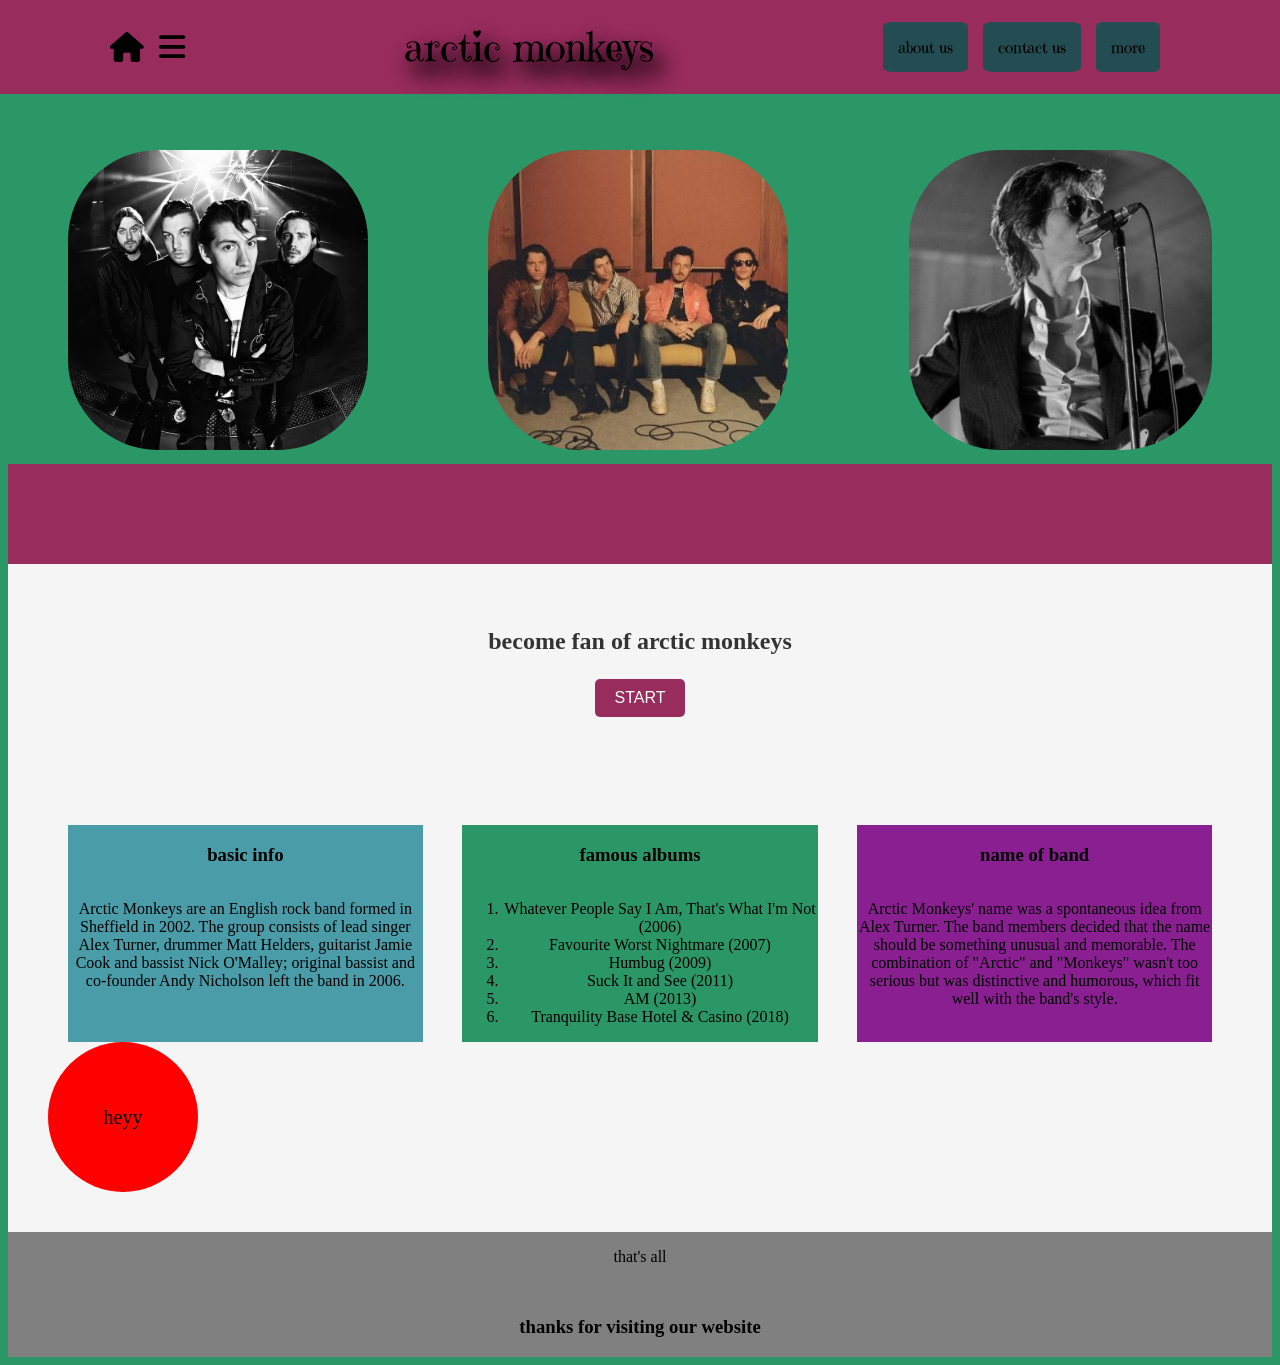
<file: index.html>
<html>

<head>
  <meta name="viewport" content="width=device-width, initial-scale=1.0">
  <meta name="author" content="luka khamashuridze">
  <meta name="description" content="become fan of arctic monkeys and live happy for the rest of your life">
  <link rel="stylesheet" href="https://cdnjs.cloudflare.com/ajax/libs/font-awesome/6.7.2/css/all.min.css"
    integrity="sha512-Evv84Mr4kqVGRNSgIGL/F/aIDqQb7xQ2vcrdIwxfjThSH8CSR7PBEakCr51Ck+w+/U6swU2Im1vVX0SVk9ABhg=="
    crossorigin="anonymous" referrerpolicy="no-referrer" />
  <link rel="stylesheet" href="style.css">
  <style>
    @import url('https://fonts.googleapis.com/css2?family=Emilys+Candy&display=swap');
  </style>
</head>

<body>
  <header>
    <div class="header">
      <div class="icons">
        <a href="index.html"><i class="fa-solid fa-house" id="houseicon"></i></a>
        <i class="fa-solid fa-bars" id="baricon"></i>
      </div>
      <div class="pagename">
        <p>arctic monkeys</p>
      </div>
      <div class="settings">
        <a href="aboutus.html" id="aus">about us</a>
        <a href="contactus.html" id="cus">contact us</a>
        <a href="more.html" id="more">more</a>
      </div>
    </div>
    <br>
    <br>
    <br>
    <br>
    <div class="images">
      <img src="download (1).jpg">
      <img src="Artic Monkeys.jpg">
      <img src="alex _artic monkeys.jpg">
    </div>
  </header>

  <main>
    <div class="uppermain">
      <div class="fantxt">
        <p>become fan of arctic monkeys</p>
        <a href="fanbtn.html"><button class="fan-btn">START</button></a>
      </div>
      <br>
      <br>
      <br>
      <br>
      <br>
      <br>
      <div class="questions">
        <div class="Q1">
          <h3>basic info</h3>
          <p>Arctic Monkeys are an English rock band formed in Sheffield in 2002. The group consists of lead singer Alex
            Turner, drummer Matt Helders, guitarist Jamie Cook and bassist Nick O'Malley; original bassist and
            co-founder Andy Nicholson left the band in 2006.</p>
        </div>
        <div class="albums">
          <h3>famous albums</h3>
          <ol>
            <li>Whatever People Say I Am, That's What I'm Not (2006)</li>
            <li>Favourite Worst Nightmare (2007)</li>
            <li>Humbug (2009)</li>
            <li>Suck It and See (2011)</li>
            <li>AM (2013)</li>
            <li>Tranquility Base Hotel & Casino (2018)</li>
          </ol>
        </div>
        <div class="bandname">
          <h3>name of band</h3>
          <p>Arctic Monkeys' name was a spontaneous idea from Alex Turner. The band members decided that the name should
            be something unusual and memorable. The combination of "Arctic" and "Monkeys" wasn't too serious but was
            distinctive and humorous, which fit well with the band's style.</p>
        </div>
      </div>
      <div class="ball">heyy</div>
  </main>
  <footer>
    <div class="footertxt">
      <p>that's all</p>
      <h3>thanks for visiting our website</h3>
    </div>
  </footer>
</body>

</html>
</file>
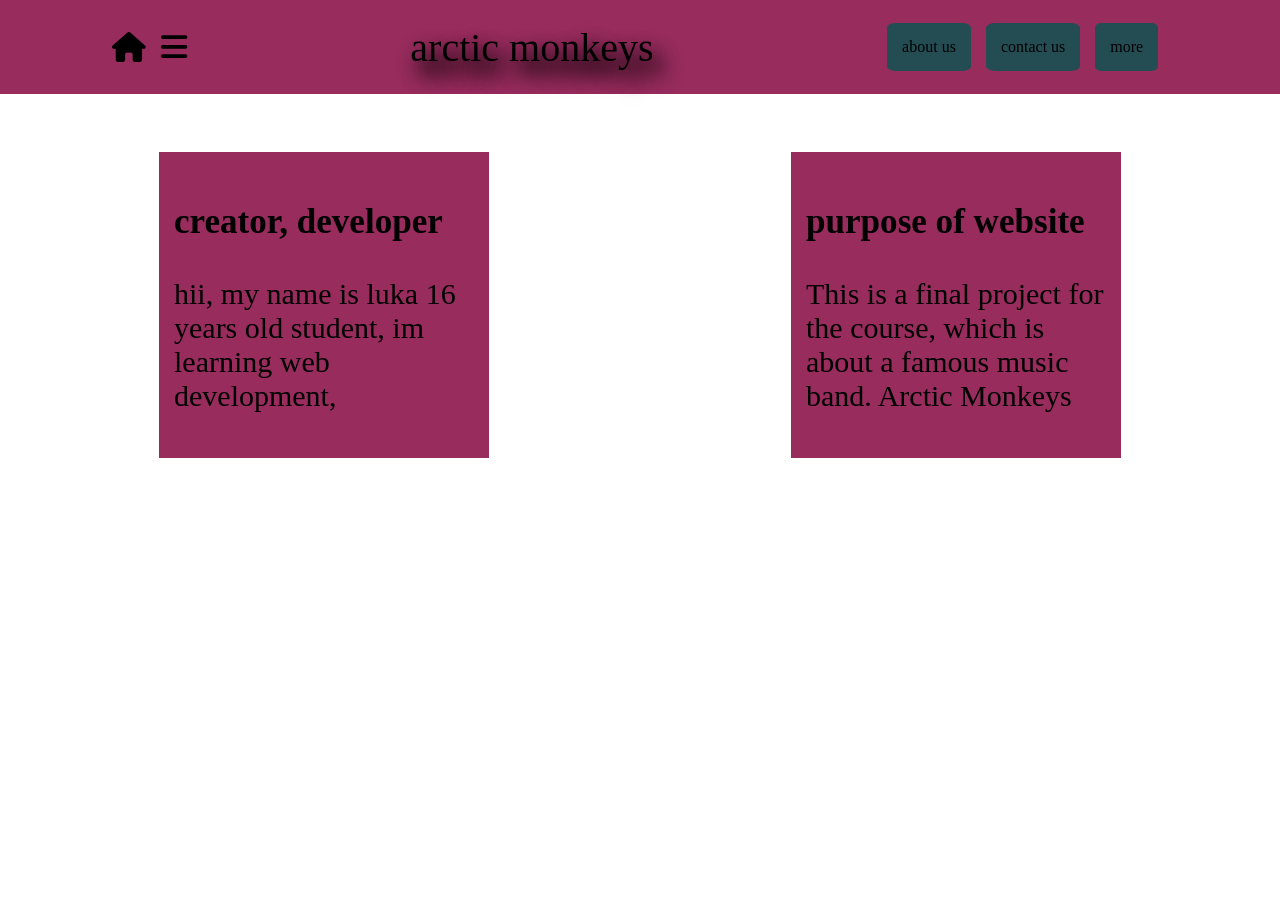
<file: aboutus.html>
<html>

<head>
    <link rel="stylesheet" href="https://cdnjs.cloudflare.com/ajax/libs/font-awesome/6.7.2/css/all.min.css"
        integrity="sha512-Evv84Mr4kqVGRNSgIGL/F/aIDqQb7xQ2vcrdIwxfjThSH8CSR7PBEakCr51Ck+w+/U6swU2Im1vVX0SVk9ABhg=="
        crossorigin="anonymous" referrerpolicy="no-referrer" />
    <style>
        .header {
            background-color: #972c5d;
            position: absolute;
            left: 0%;
            right: 0%;
            top: 0%;
            max-height: 90px;
            position: fixed;
            display: flex;
            flex-direction: row;
            justify-content: space-around;
            align-items: center;
            max-height: 94px;
            font-family: "Emilys Candy", serif;
            font-weight: 400;
            font-style: normal;
        }

        .icons {
            display: flex;
            flex-direction: row;
            align-items: center;
            gap: 15px;
            height: 94;
        }

        #houseicon {
            font-size: 30px;
            color: black;
        }

        #baricon {
            font-size: 30px;
            color: black;
        }

        .pagename {
            font-size: 40px;
            display: flex;
            align-items: center;
            justify-content: center;
            text-shadow: 5px 10px 20px black, 11px 15px 20px black;
        }

        .settings {
            display: flex;
            align-items: center;
            gap: 15px;
            text-decoration: none;
            color: black;
            border-radius: 5%;
            padding: 10px;
        }

        #aus {
            text-decoration: none;
            background-color: #244d53;
            padding: 15px;
            border-radius: 10%;
            color: black;
        }

        #aus:hover {
            background-color: #499ca8;
            box-shadow: 5px 10px 20px black, 11px 15px 20px black;
        }

        #cus {
            text-decoration: none;
            background-color: #244d53;
            padding: 15px;
            border-radius: 10%;
            color: black;
        }

        #cus:hover {
            background-color: #499ca8;
            box-shadow: 5px 10px 20px black, 11px 15px 20px black;
        }

        #more {
            text-decoration: none;
            background-color: #244d53;
            padding: 15px;
            border-radius: 10%;
            color: black;
        }

        #more:hover {
            background-color: #499ca8;
            box-shadow: 5px 10px 20px black, 11px 15px 20px black;
        }

        .aboutme {
            background-color: #972c5d;
            width: 300px;
            padding: 15px;
            font-size: 30px;
        }

        .goal {
            background-color: #972c5d;
            width: 300px;
            padding: 15px;
            font-size: 30px;
        }

        .aboutus {
            display: flex;
            flex-direction: row;
            justify-content: space-around;
        }
    </style>
</head>

<body>
    <div class="header">
        <div class="icons">
            <a href="index.html"><i class="fa-solid fa-house" id="houseicon"></i></a>
            <i class="fa-solid fa-bars" id="baricon"></i>
        </div>
        <div class="pagename">
            <p>arctic monkeys</p>
        </div>
        <div class="settings">
            <a href="aboutus.html" id="aus">about us</a>
            <a href="contactus.html" id="cus">contact us</a>
            <a href="more.html" id="more">more</a>
        </div>
    </div>
    <br>
    <br>
    <br>
    <br>
    <br>
    <br>
    <br>
    <br>
    <div class="aboutus">
        <div class="aboutme">
            <h3>creator, developer</h3>
            <p>hii, my name is luka 16 years old student,
                im learning web development,
            </p>
        </div>
        <div class="goal">
            <h3>purpose of website</h3>
            <p>This is a final project for the course, which is about a famous music band.
                Arctic Monkeys</p>
        </div>
    </div>
</body>

</html>
</file>
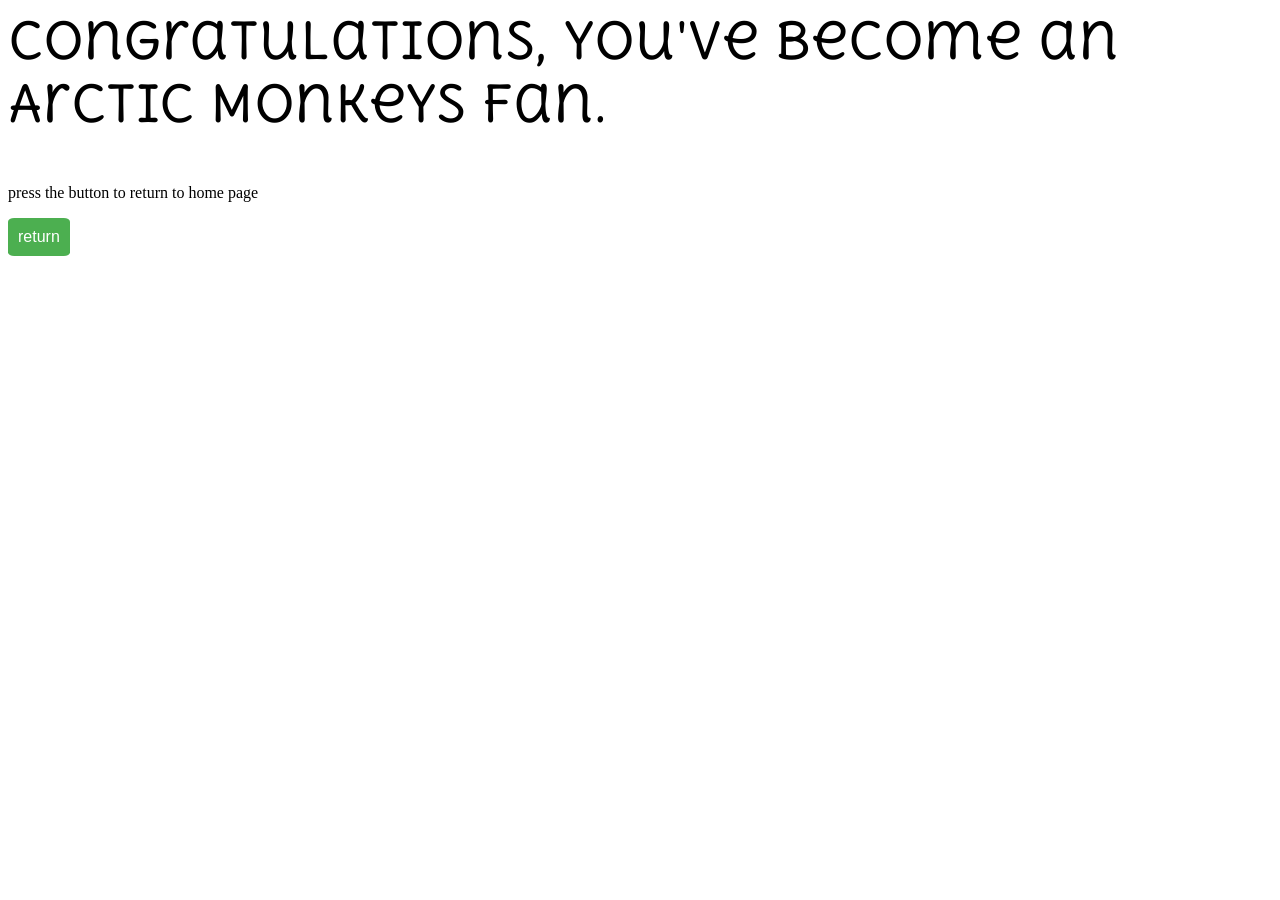
<file: cong.html>
<html>

<head>
    <style>
        @import url('https://fonts.googleapis.com/css2?family=Delius+Unicase:wght@400;700&display=swap');

        #firsttxt {
            font-family: "Delius Unicase", cursive;
            font-weight: 400;
            font-style: normal;
            font-size: 50px;
        }

        button {
            background-color: #4CAF50;
            color: white;
            padding: 10px;
            border: none;
            border-radius: 10%;
            cursor: pointer;
            font-size: 16px;
        }

        button:hover {
            background-color: #45a049;
        }
    </style>
</head>

<body>
    <p id="firsttxt">Congratulations, you've become an Arctic Monkeys fan.</p>
    <div class="return">
        <p>press the button to return to home page</p>
        <a href="index.html"><button>return</button></a>
    </div>
</body>

</html>
</file>
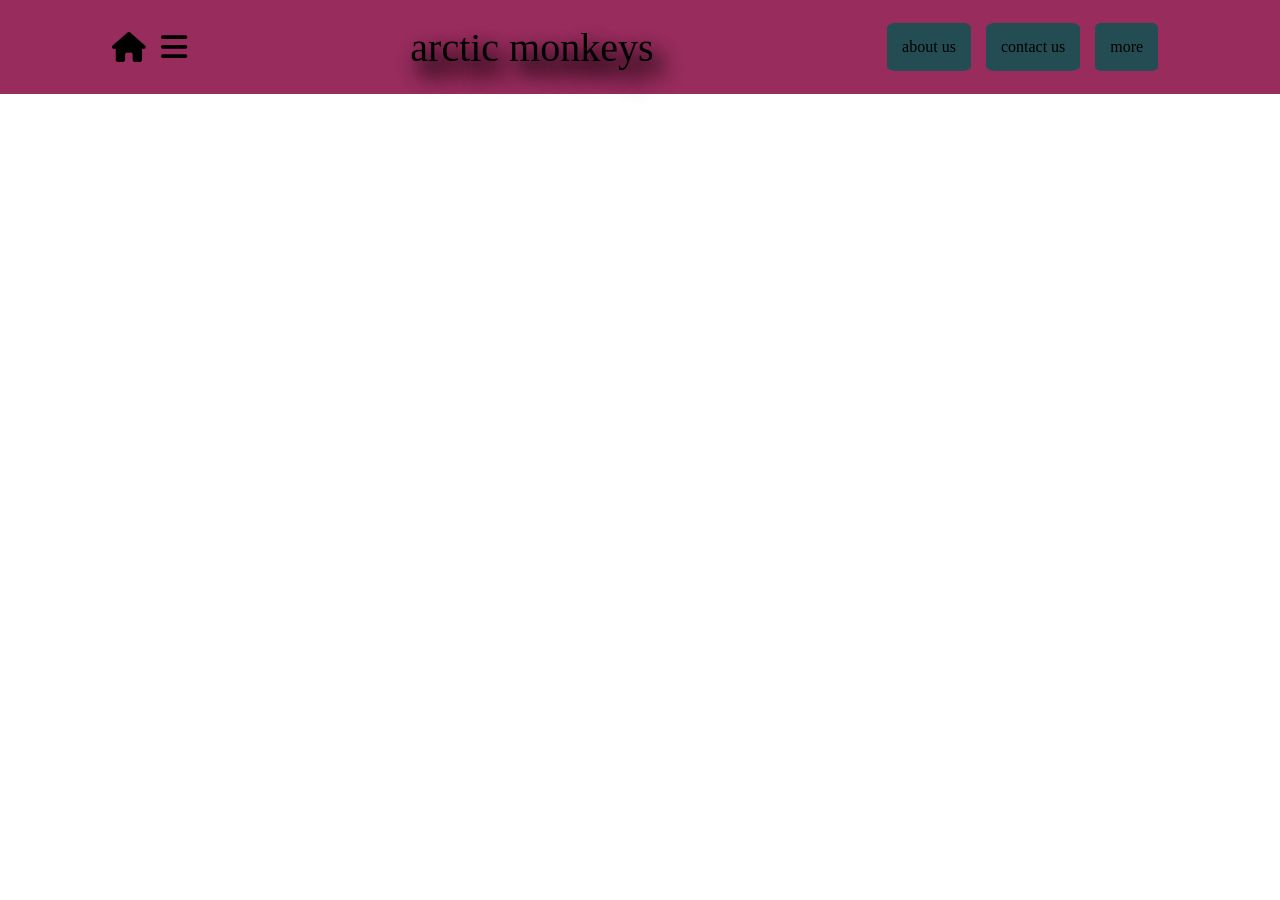
<file: contactus.html>
<html>

<head>
    <link rel="stylesheet" href="https://cdnjs.cloudflare.com/ajax/libs/font-awesome/6.7.2/css/all.min.css"
        integrity="sha512-Evv84Mr4kqVGRNSgIGL/F/aIDqQb7xQ2vcrdIwxfjThSH8CSR7PBEakCr51Ck+w+/U6swU2Im1vVX0SVk9ABhg=="
        crossorigin="anonymous" referrerpolicy="no-referrer" />
    <style>
        .header {
            background-color: #972c5d;
            position: absolute;
            left: 0%;
            right: 0%;
            top: 0%;
            max-height: 90px;
            position: fixed;
            display: flex;
            flex-direction: row;
            justify-content: space-around;
            align-items: center;
            max-height: 94px;
            font-family: "Emilys Candy", serif;
            font-weight: 400;
            font-style: normal;
        }

        .icons {
            display: flex;
            flex-direction: row;
            align-items: center;
            gap: 15px;
            height: 94;
        }

        #houseicon {
            font-size: 30px;
            color: black;
        }

        #baricon {
            font-size: 30px;
            color: black;
        }

        .pagename {
            font-size: 40px;
            display: flex;
            align-items: center;
            justify-content: center;
            text-shadow: 5px 10px 20px black, 11px 15px 20px black;
        }

        .settings {
            display: flex;
            align-items: center;
            gap: 15px;
            text-decoration: none;
            color: black;
            border-radius: 5%;
            padding: 10px;
        }

        #aus {
            text-decoration: none;
            background-color: #244d53;
            padding: 15px;
            border-radius: 10%;
            color: black;
        }

        #aus:hover {
            background-color: #499ca8;
            box-shadow: 5px 10px 20px black, 11px 15px 20px black;
        }

        #cus {
            text-decoration: none;
            background-color: #244d53;
            padding: 15px;
            border-radius: 10%;
            color: black;
        }

        #cus:hover {
            background-color: #499ca8;
            box-shadow: 5px 10px 20px black, 11px 15px 20px black;
        }

        #more {
            text-decoration: none;
            background-color: #244d53;
            padding: 15px;
            border-radius: 10%;
            color: black;
        }

        #more:hover {
            background-color: #499ca8;
            box-shadow: 5px 10px 20px black, 11px 15px 20px black;
        }
    </style>
</head>

<body>
    <div class="header">
        <div class="icons">
            <a href="index.html"><i class="fa-solid fa-house" id="houseicon"></i></a>
            <i class="fa-solid fa-bars" id="baricon"></i>
        </div>
        <div class="pagename">
            <p>arctic monkeys</p>
        </div>
        <div class="settings">
            <a href="aboutus.html" id="aus">about us</a>
            <a href="contactus.html" id="cus">contact us</a>
            <a href="more.html" id="more">more</a>
        </div>
    </div>
    <div>

    </div>
</body>

</html>
</file>
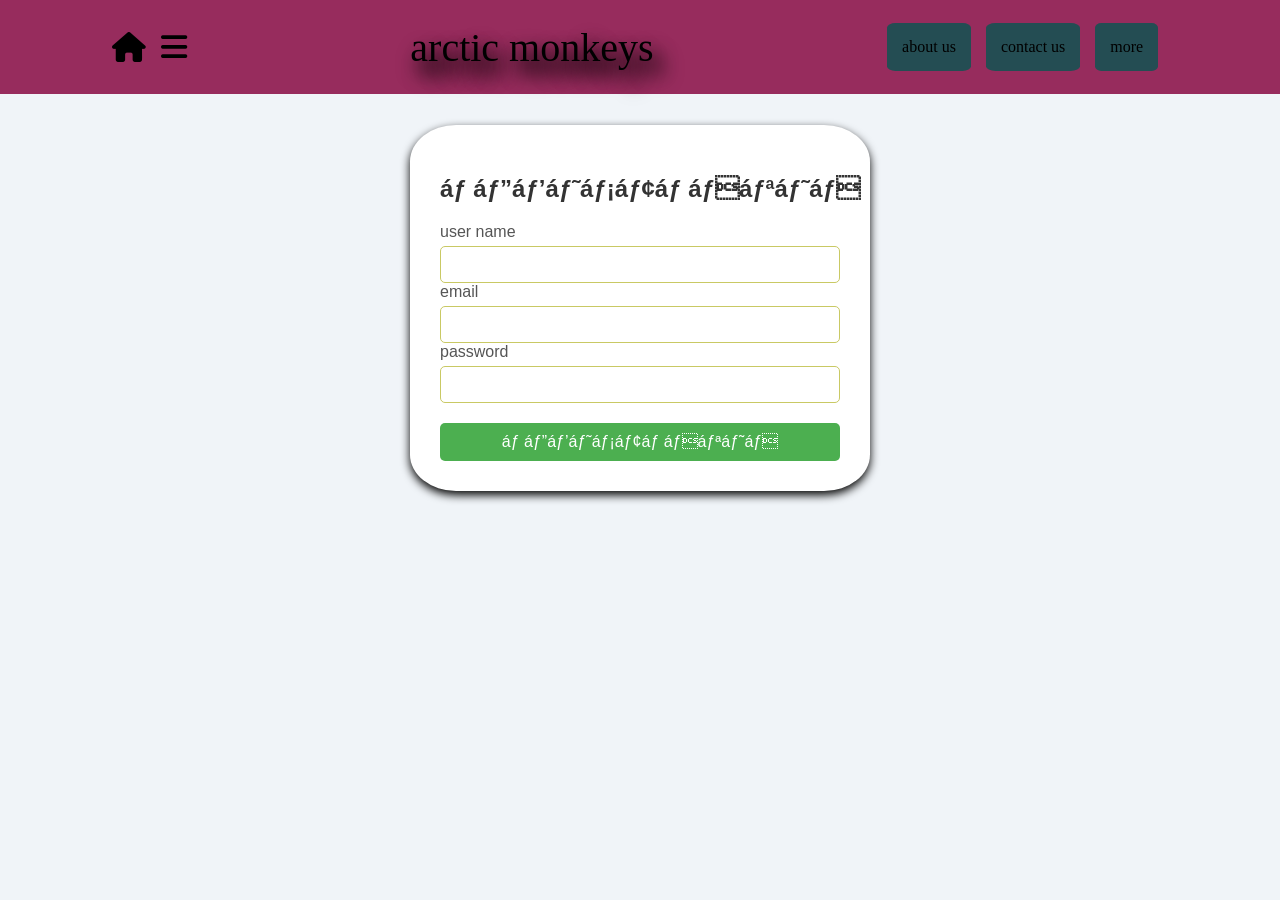
<file: fanbtn.html>
<html>

<head>
    <link rel="stylesheet" href="https://cdnjs.cloudflare.com/ajax/libs/font-awesome/6.7.2/css/all.min.css"
        integrity="sha512-Evv84Mr4kqVGRNSgIGL/F/aIDqQb7xQ2vcrdIwxfjThSH8CSR7PBEakCr51Ck+w+/U6swU2Im1vVX0SVk9ABhg=="
        crossorigin="anonymous" referrerpolicy="no-referrer" />
    <style>
        .header {
            background-color: #972c5d;
            position: absolute;
            left: 0%;
            right: 0%;
            top: 0%;
            max-height: 90px;
            position: fixed;
            display: flex;
            flex-direction: row;
            justify-content: space-around;
            align-items: center;
            max-height: 94px;
            font-family: "Emilys Candy", serif;
            font-weight: 400;
            font-style: normal;
        }

        .icons {
            display: flex;
            flex-direction: row;
            align-items: center;
            gap: 15px;
            height: 94;
        }

        #houseicon {
            font-size: 30px;
            color: black;
        }

        #baricon {
            font-size: 30px;
            color: black;
        }

        .pagename {
            font-size: 40px;
            display: flex;
            align-items: center;
            justify-content: center;
            text-shadow: 5px 10px 20px black, 11px 15px 20px black;
        }

        .settings {
            display: flex;
            align-items: center;
            gap: 15px;
            text-decoration: none;
            color: black;
            border-radius: 5%;
            padding: 10px;
        }

        #aus {
            text-decoration: none;
            background-color: #244d53;
            padding: 15px;
            border-radius: 10%;
            color: black;
        }

        #aus:hover {
            background-color: #499ca8;
            box-shadow: 5px 10px 20px black, 11px 15px 20px black;
        }

        #cus {
            text-decoration: none;
            background-color: #244d53;
            padding: 15px;
            border-radius: 10%;
            color: black;
        }

        #cus:hover {
            background-color: #499ca8;
            box-shadow: 5px 10px 20px black, 11px 15px 20px black;
        }

        #more {
            text-decoration: none;
            background-color: #244d53;
            padding: 15px;
            border-radius: 10%;
            color: black;
        }

        #more:hover {
            background-color: #499ca8;
            box-shadow: 5px 10px 20px black, 11px 15px 20px black;
        }

        body {
            font-family: sans-serif;
            background-color: #f0f4f8;
            display: flex;
            justify-content: center;
            align-items: center;
            height: 100px;
        }

        .container {
            background-color: #ffffff;
            padding: 30px;
            border-radius: 10%;
            box-shadow: 0 4px 10px black;
            width: 100%;
            max-width: 400px;
            margin-top: 500px;
        }

        h2 {
            text-align: center;
            margin-bottom: 20px;
            color: #333;
        }

        label {
            margin-top: 15px;
            color: #555;
        }

        input {
            width: 100%;
            padding: 10px;
            margin-top: 5px;
            border: 1px solid #c9c964;
            border-radius: 5px;
        }

        button {
            margin-top: 20px;
            width: 100%;
            padding: 10px;
            background-color: #4caf50;
            color: white;
            border: none;
            border-radius: 5px;
            cursor: pointer;
            font-size: 16px;
        }

        button:hover {
            background-color: #45a049;
        }
    </style>
</head>

<body>
    <header>
        <div class="header">
            <div class="icons">
                <a href="index.html"><i class="fa-solid fa-house" id="houseicon"></i></a>
                <i class="fa-solid fa-bars" id="baricon"></i>
            </div>
            <div class="pagename">
                <p>arctic monkeys</p>
            </div>
            <div class="settings">
                <a href="aboutus.html" id="aus">about us</a>
                <a href="contactus.html" id="cus">contact us</a>
                <a href="more.html" id="more">more</a>
            </div>
        </div>
    </header>
    <br>
    <br>
    <br>
    <br>
    <br>
    <br>
    <br>
    <main>
        <div class="container">
            <h2>რეგისტრაცია</h2>
            <label>user name</label>
            <input type="text" id="username" name="username">

            <label>email</label>
            <input type="email" id="email" name="email">

            <label>password</label>
            <input type="password" id="password" name="password">

            <a href="cong.html"><button type="submit">რეგისტრაცია</button></a>
        </div>
    </main>
</body>

</html>
</file>
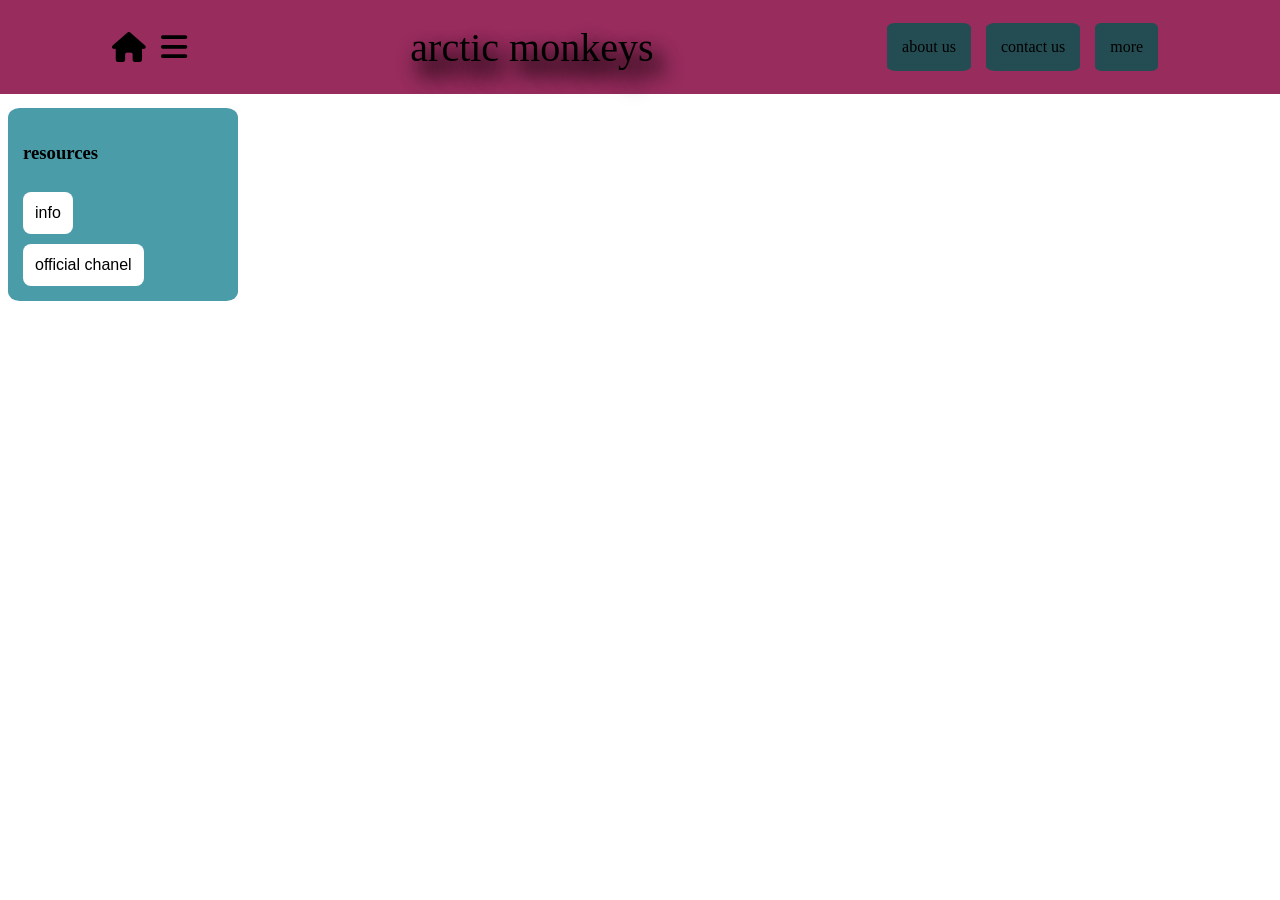
<file: more.html>
<html>

<head>
    <link rel="stylesheet" href="https://cdnjs.cloudflare.com/ajax/libs/font-awesome/6.7.2/css/all.min.css"
        integrity="sha512-Evv84Mr4kqVGRNSgIGL/F/aIDqQb7xQ2vcrdIwxfjThSH8CSR7PBEakCr51Ck+w+/U6swU2Im1vVX0SVk9ABhg=="
        crossorigin="anonymous" referrerpolicy="no-referrer" />
    <style>
        body {
            display: flex;
            flex-direction: column;
        }

        .header {
            background-color: #972c5d;
            position: absolute;
            left: 0%;
            right: 0%;
            top: 0%;
            max-height: 90px;
            position: fixed;
            display: flex;
            flex-direction: row;
            justify-content: space-around;
            align-items: center;
            max-height: 94px;
            font-family: "Emilys Candy", serif;
            font-weight: 400;
            font-style: normal;
        }

        .icons {
            display: flex;
            flex-direction: row;
            align-items: center;
            gap: 15px;
            height: 94;
        }

        #houseicon {
            font-size: 30px;
            color: black;
        }

        #baricon {
            font-size: 30px;
            color: black;
        }

        .pagename {
            font-size: 40px;
            display: flex;
            align-items: center;
            justify-content: center;
            text-shadow: 5px 10px 20px black, 11px 15px 20px black;
        }

        .settings {
            display: flex;
            align-items: center;
            gap: 15px;
            text-decoration: none;
            color: black;
            border-radius: 5%;
            padding: 10px;
        }

        #aus {
            text-decoration: none;
            background-color: #244d53;
            padding: 15px;
            border-radius: 10%;
            color: black;
        }

        #aus:hover {
            background-color: #499ca8;
            box-shadow: 5px 10px 20px black, 11px 15px 20px black;
        }

        #cus {
            text-decoration: none;
            background-color: #244d53;
            padding: 15px;
            border-radius: 10%;
            color: black;
        }

        #cus:hover {
            background-color: #499ca8;
            box-shadow: 5px 10px 20px black, 11px 15px 20px black;
        }

        #more {
            text-decoration: none;
            background-color: #244d53;
            padding: 15px;
            border-radius: 10%;
            color: black;
        }

        #more:hover {
            background-color: #499ca8;
            box-shadow: 5px 10px 20px black, 11px 15px 20px black;
        }

        .links {
            margin-top: 100px;
            display: flex;
            flex-direction: column;
            background-color: #499ca8;
            width: 200px;
            padding: 15px;
            border-radius: 5%;
            gap: 10px;
        }

        button {
            background-color: white;
            color: black;
            padding: 12px;
            border: none;
            border-radius: 8px;
            font-size: 16px;
            cursor: pointer;
        }
    </style>
</head>

<body>
    <div class="header">
        <div class="icons">
            <a href="index.html"><i class="fa-solid fa-house" id="houseicon"></i></a>
            <i class="fa-solid fa-bars" id="baricon"></i>
        </div>
        <div class="pagename">
            <p>arctic monkeys</p>
        </div>
        <div class="settings">
            <a href="aboutus.html" id="aus">about us</a>
            <a href="contactus.html" id="cus">contact us</a>
            <a href="more.html" id="more">more</a>
        </div>
    </div>

    <div class="links">
        <h3>resources</h3>
        <a href="https://en.wikipedia.org/wiki/Arctic_Monkeys" id="link2"><button>info</button></a>
        <a href="https://youtube.com/@arcticmonkeys?si=MbUyBM5UNdK6z4lw" id="link1"><button>official chanel</button></a>
    </div>
</body>

</html>
</file>
<file: style.css>
body {
    display: flex;
    flex-direction: column;
    background-color: #2c9766;
    ;
}

header {
    display: flex;
    flex-direction: column;
    gap: 70px;
    background-color: #2c9766;
    max-height: 456px;
}

main {
    background-color: #972c5d;
    display: flex;
    justify-content: center;
    padding-top: 100px;
    flex-direction: column;
}

.header {
    background-color: #972c5d;
    position: fixed;
    left: 0;
    right: 0;
    top: 0;
    height: 94px;
    display: flex;
    flex-direction: row;
    justify-content: space-around;
    align-items: center;
    font-family: "Emilys Candy", serif;
}

.icons {
    display: flex;
    flex-direction: row;
    align-items: center;
    gap: 15px;
    height: 94;
}

#houseicon {
    font-size: 30px;
    color: black;
}

#baricon {
    font-size: 30px;
    color: black;
}

.pagename {
    font-size: 40px;
    display: flex;
    align-items: center;
    justify-content: center;
    text-shadow: 5px 10px 20px black, 11px 15px 20px black;
}

.settings {
    display: flex;
    align-items: center;
    gap: 15px;
    text-decoration: none;
    color: black;
    border-radius: 5%;
    padding: 10px;
}

#aus {
    text-decoration: none;
    background-color: #244d53;
    padding: 15px;
    border-radius: 10%;
    color: black;
    transition: background-color 0.3s ease, box-shadow 0.3s ease;
}

#aus:hover {
    background-color: #499ca8;
    box-shadow: 0px 10px 20px black;
    transform: scale(1.1)
}

#cus {
    text-decoration: none;
    background-color: #244d53;
    padding: 15px;
    border-radius: 10%;
    color: black;
    transition: background-color 0.3s ease, box-shadow 0.3s ease;
}

#cus:hover {
    background-color: #499ca8;
    box-shadow: 0px 10px 20px black;
    transform: scale(1.1)
}

#more {
    text-decoration: none;
    background-color: #244d53;
    padding: 15px;
    border-radius: 10%;
    color: black;
    transition: background-color 0.3s ease, box-shadow 0.3s ease;
}

#more:hover {
    background-color: #499ca8;
    box-shadow: 0px 10px 20px black;
    transform: scale(1.1)
}

img {
    height: 300px;
    width: auto;
    border-radius: 30%;
    transition: box-shadow 0.3s ease;
}

img:hover {
    box-shadow: 0px 10px 7px black, 0px 20px 14px #8a1f92;
    transform: scale(1.1);
}

.images {
    display: flex;
    flex-direction: row;
    justify-content: space-around;
    margin-bottom: 15px;
}

.uppermain {
    width: 100%;
    padding: 40px;
    background-color: #f5f5f5;
    text-align: center;
    box-sizing: border-box;
    max-width: 100%;
}

.fantxt p {
    font-size: 24px;
    font-weight: bold;
    color: #333;
}

.fantxt i {
    font-size: 30px;
    color: #ff5733;
}

.fan-btn {
    padding: 10px 20px;
    font-size: 16px;
    background-color: #972c5d;
    color: white;
    border: none;
    border-radius: 5px;
    cursor: pointer;
    transition: background-color 0.3s ease, box-shadow 0.3s ease;
}

.fan-btn:hover {
    background-color: #bc4263;
    box-shadow: 0 4px 10px black;
    transform: scale(1.1);
}

.questions {
    display: flex;
    flex-direction: row;
    justify-content: space-around;
}

.Q1 {
    display: flex;
    flex-direction: column;
    width: 30%;
}

.albums {
    display: flex;
    flex-direction: column;
    width: 30%;
}

.bandname {
    display: flex;
    flex-direction: column;
    width: 30%;
}


.ball {
    height: 150px;
    width: 150px;
    background-color: red;
    animation-name: squareshaper;
    animation-timing-function: ease-in;
    animation-iteration-count: infinite;
    animation-duration: 5s;
    border-radius: 50%;
    position: relative;
    display: flex;
    justify-content: center;
    align-items: center;
    font-size: 20px;
}

.albums {
    background-color: #2c9766;
}

.Q1 {
    background-color: #499ca8;
}

.bandname {
    background-color: #8a1f92;
}




@keyframes squareshaper {
    0% {
        top: 0;
        left: 0;
        background-color: red;
    }

    50% {
        top: 0;
        left: 1000;
        background-color: blue;
    }

    100% {
        top: 0;
        left: 0;
        background-color: red;
    }
}
footer{
    background-color: grey;}

.footertxt{
    display: flex;
    flex-flow: column;
    justify-content: center;
    align-items: center;
    gap:15px;
}
</file>
